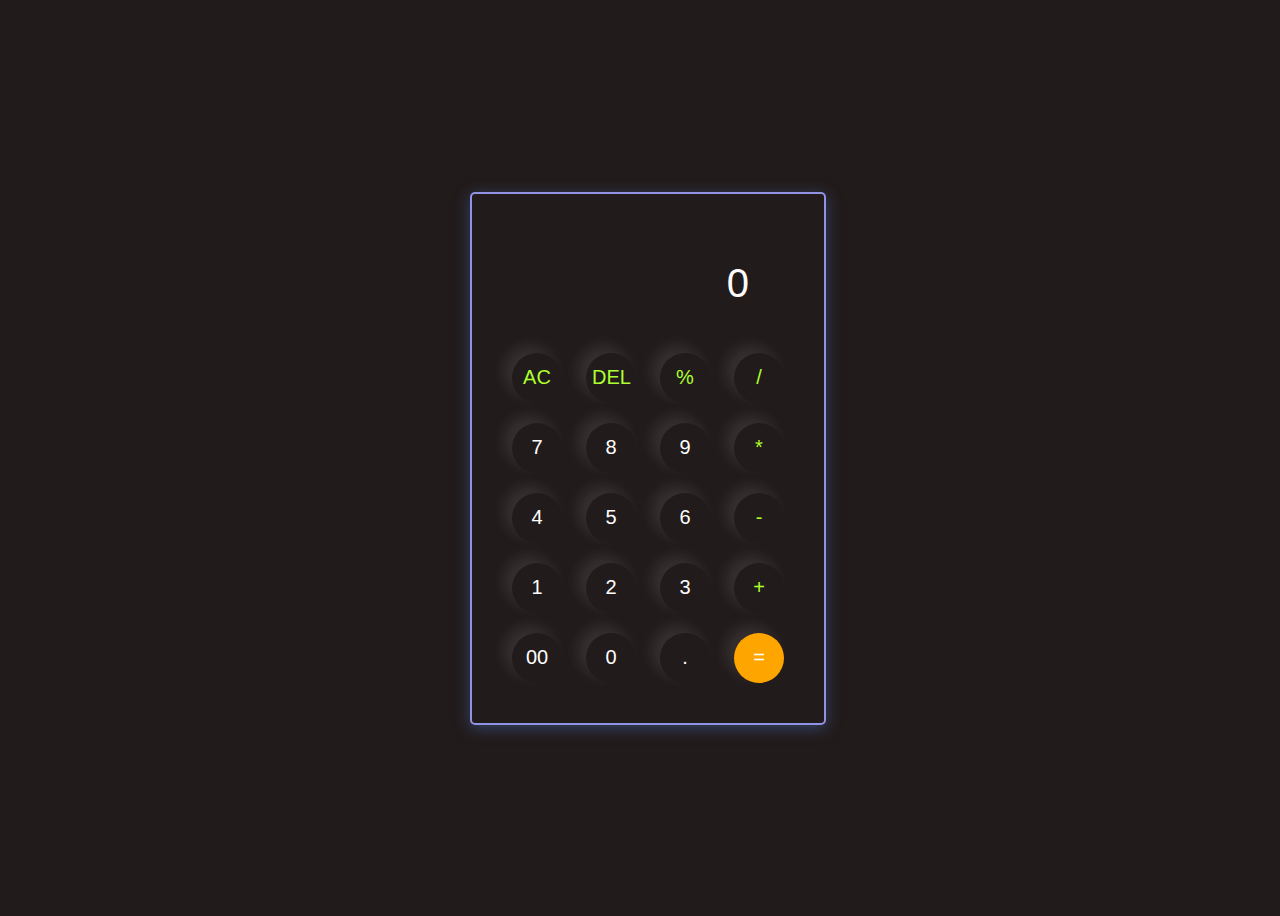
<file: index.html>
<!DOCTYPE html>
<html lang="en">
<head>
    <meta charset="UTF-8">
    <meta name="viewport" content="width=device-width, initial-scale=1.0">
    <link rel="stylesheet" href="calculater/style.css">
    
    <title>Calculator</title>
</head>
<body>
    <div class="Calculator">
    <input type="text" placeholder="0" id = "inputBox">
    
    <div>
    <button class="operator">AC</button>
    <button class="operator">DEL</button>
    <button class="operator">%</button>
    <button class="operator">/</button>
    </div>
    <div>
        <button>7</button>
        <button>8</button>
        <button>9</button>
        <button class="operator">*</button>
        </div>
        <div>
            <button>4</button>
            <button>5</button>
            <button>6</button>
            <button class="operator">-</button>
            </div>
            <div>
                <button>1</button>
                <button>2</button>
                <button>3</button>
                <button class="operator">+</button>
                </div>
                <div>
                    <button>00</button>
                    <button>0</button>
                    <button>.</button>
                    <button class="EqualBtn">=</button>
                    </div>
     </div>
     <script src="calculater/script.js"></script>
</body>
</html>
</file>
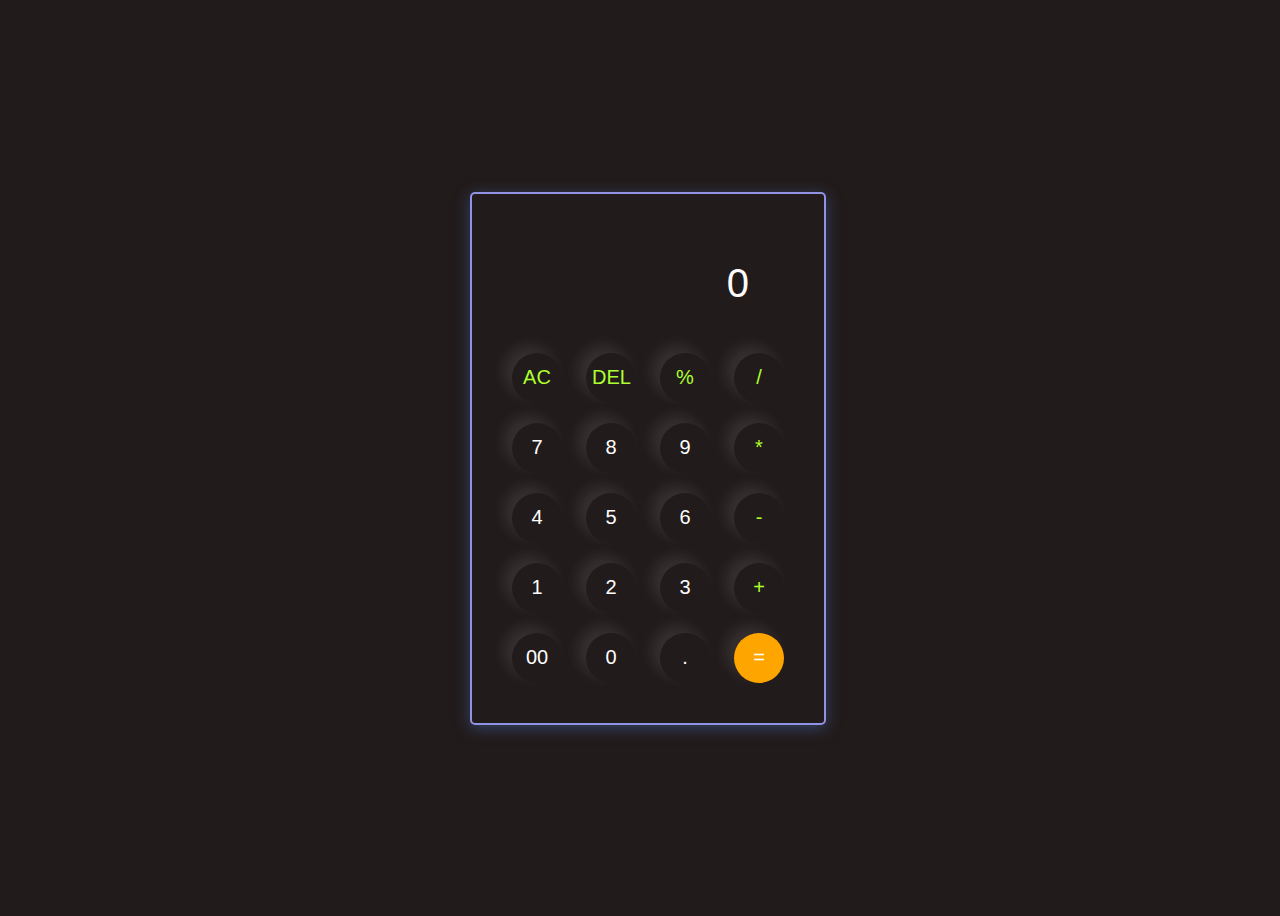
<file: calculater/index.html>
<!DOCTYPE html>
<html lang="en">
<head>
    <meta charset="UTF-8">
    <meta name="viewport" content="width=device-width, initial-scale=1.0">
    <link rel="stylesheet" href="style.css">
    
    <title>Calculator</title>
</head>
<body>
    <div class="Calculator">
    <input type="text" placeholder="0" id = "inputBox">
    
    <div>
    <button class="operator">AC</button>
    <button class="operator">DEL</button>
    <button class="operator">%</button>
    <button class="operator">/</button>
    </div>
    <div>
        <button>7</button>
        <button>8</button>
        <button>9</button>
        <button class="operator">*</button>
        </div>
        <div>
            <button>4</button>
            <button>5</button>
            <button>6</button>
            <button class="operator">-</button>
            </div>
            <div>
                <button>1</button>
                <button>2</button>
                <button>3</button>
                <button class="operator">+</button>
                </div>
                <div>
                    <button>00</button>
                    <button>0</button>
                    <button>.</button>
                    <button class="EqualBtn">=</button>
                    </div>
     </div>
     <script src="script.js"></script>
</body>
</html>
</file>
<file: calculater/style.css>
*{
    margin 0;
    padding 0;
    box-sizing: border-box;

}
body{
    width:100%;
    height: 100vh;
    display: flex;
    justify-content: center;
    align-items: center;
    /* text-align: center; */
    background-color: rgb(34, 27, 27);

}
.Calculator{
border: 2px solid rgb(146, 146, 228);
padding: 30px;
border-radius:5px;
background: transparent;
box-shadow: 0px 3px 15px rgba(70, 107, 183, 0.5);
}

input{
    
    border: none;
    width: 260px;
    padding: 25px;
    margin: 12px;
    background: transparent;
    /* box-shadow: 0px 3px 15px rgb(146, 146, 228); */
    font-size: 40px;
    text-align: right;
    cursor: pointer;
    color: #fefbfb;
}
button{
    border: none;
    width: 50px;
    height: 50px;
    margin: 10px;
    border-radius: 50%;
    background: transparent;
    color:#ffff;
    font-size: 20px;
    box-shadow: -8px -7px 15px rgb(255,255,255,0.1);
    cursor: pointer;
    
}
button:hover{
    color: rgb(41, 134, 215);
}
input::placeholder{
    color: #fefbfb;
    
}
.EqualBtn{
    background-color: orange;
}
.operator{
    color: greenyellow;
}
</file>
